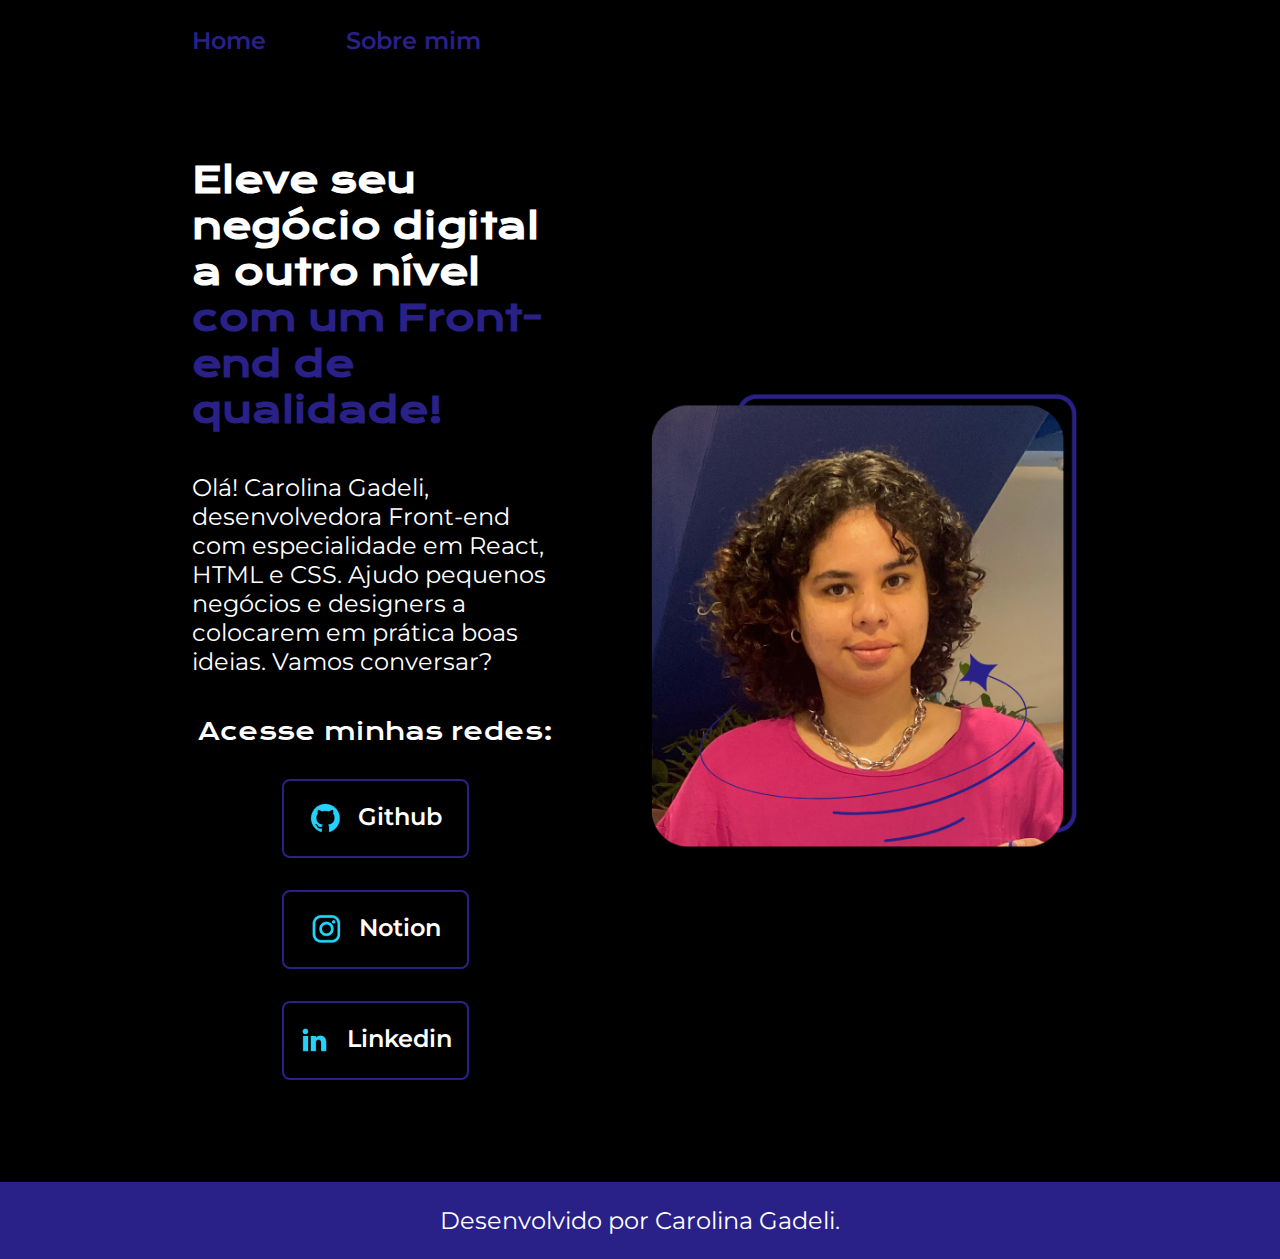
<file: index.html>
<!DOCTYPE html>
<html lang="pt-br">

<head>
    <meta charset="UTF-8">
    <meta http-equiv="X-UA-Compatible" content="IE=edge">
    <meta name="viewport" content="width=device-width, initial-scale=1.0">
    <title>Portifólio</title>
    <link rel="stylesheet" href="./styles/style.css">
</head>

<body>
    <header class="cabecalho">
        <nav class="cabecalho__menu">
            <a class="cabecalho__menu__link" href="index.html"> Home </a>
            <a class="cabecalho__menu__link" href="about.html"> Sobre mim</a>
        </nav>
    </header>
    <main class="apresentacao">
        <section class="apresentacao__conteudo">
            <h1 class="apresentacao__conteudo__titulo">Eleve seu negócio digital a outro nível<strong 
            class="titulo-destaque"> com um Front-end de qualidade!
            </strong></h1>
            <p class="apresentacao__conteudo__paragrafo">Olá! Carolina Gadeli, desenvolvedora
            Front-end com especialidade em React, HTML e
            CSS. Ajudo pequenos negócios e designers a
            colocarem em prática boas ideias. Vamos
            conversar?</p>
            <div class="apresentacao__links">
                <h2 class="apresentacao__links__subtitulo"> Acesse minhas redes: </h2>
                <a class="apresentacao__links__navegacao" href="https://github.com/CarolGadeli"> <img src="./assets/github.png" alt="ícone do github"> Github </a>
                <a class="apresentacao__links__navegacao" href="https://www.notion.so/Portifa-d5b4d550e9cf482fada83c2d4495aed3"> <img src="./assets/instagram.png" alt="ícone do linkedin"> Notion </a>
                <a class="apresentacao__links__navegacao" href="https://www.linkedin.com/in/carolinagadeli/"> <img src="./assets/linkedin.png" alt="ícone do linkedin"> Linkedin </a>
            </div>
        </section>
        <img class="apresentacao__imagem" src="./assets/de verdade.png" alt="imagem de Carolina Gadeli">
    </main>
    <footer class="rodape">
        <p> Desenvolvido por Carolina Gadeli. </p>
    </footer>
</body>

</html>
</file>
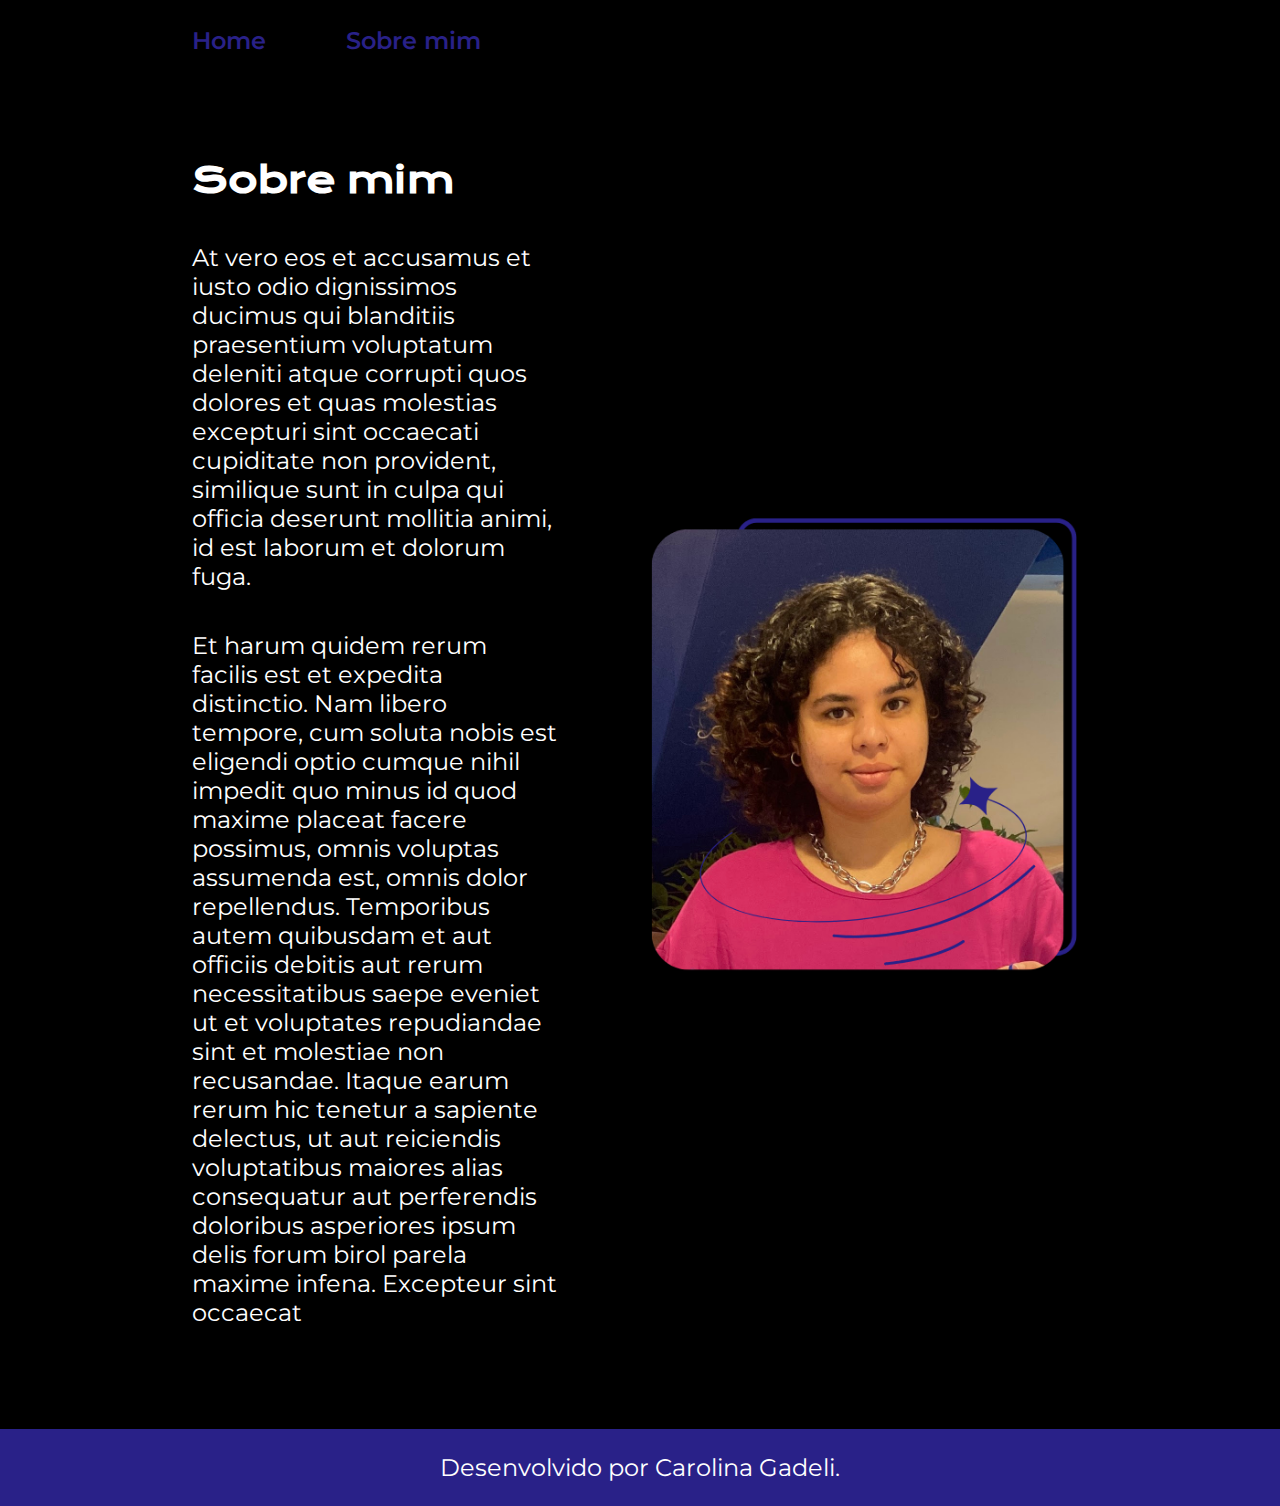
<file: about.html>
<!DOCTYPE html>
<html lang="pt-br">
<head>
    <meta charset="UTF-8">
    <meta http-equiv="X-UA-Compatible" content="IE=edge">
    <meta name="viewport" content="width=device-width, initial-scale=1.0">
    <title>Sobre mim</title>
    <link rel="stylesheet" href="./styles/style.css">
</head>
<body>
    <header class="cabecalho">
        <nav class="cabecalho__menu">
            <a class="cabecalho__menu__link" href="index.html"> Home </a>
            <a class="cabecalho__menu__link" href="about.html"> Sobre mim</a>
        </nav>
    </header>
    <main class="apresentacao">
        <section class= "apresentacao__conteudo">
            <h1 class="apresentacao__conteudo__titulo"> Sobre mim </h1>
            <p class="apresentacao__conteudo__paragrafo"> At vero eos et accusamus et iusto odio dignissimos ducimus qui blanditiis praesentium voluptatum deleniti atque corrupti quos dolores et quas molestias excepturi sint occaecati cupiditate non provident, similique sunt in culpa qui officia deserunt mollitia animi, id est laborum et dolorum fuga. </p>
            <p class="apresentacao__conteudo__paragrafo"> Et harum quidem rerum facilis est et expedita distinctio. Nam libero tempore, cum soluta nobis est eligendi optio cumque nihil impedit quo minus id quod maxime placeat facere possimus, omnis voluptas assumenda est, omnis dolor repellendus. Temporibus autem quibusdam et aut officiis debitis aut rerum necessitatibus saepe eveniet ut et voluptates repudiandae sint et molestiae non recusandae. Itaque earum rerum hic tenetur a sapiente delectus, ut aut reiciendis voluptatibus maiores alias consequatur aut perferendis doloribus asperiores ipsum delis forum birol parela maxime infena. Excepteur sint occaecat </p>
        </section>
        <img class="apresentacao__imagem" src="./assets/de verdade.png" alt="imagem de Carolina Gadeli">
    </main>
    <footer class="rodape">
        <p> Desenvolvido por Carolina Gadeli. </p>
    </footer>
</body>
</html>
</file>
<file: styles/style.css>
@import url('https://fonts.googleapis.com/css2?family=Krona+One&family=Montserrat:wght@400;600&display=swap');

:root{
    --cor-primaria: black;
    --cor-secundaria: white;
    --cor-terciaria: #292188;
    --cor-hover: #272727; 

    --fonte-primaria: "Krona One", sans-serif;
    --fonte-secundaria: "montserrat", sans-serif;
    
}

*{
    margin: 0;
    padding: 0;
}

body {
    box-sizing: border-box;
    background-color: var(--cor-primaria);
    color: var(--cor-secundaria);
}

.cabecalho{
    padding: 2% 0 0 15%;
    display: flex;
    gap: 80px;
}

.cabecalho__menu{
    display: flex;
    gap: 80px;
}

.cabecalho__menu__link{
    font-family: var(--fonte-secundaria);
    font-size: 1.5rem;
    font-weight: 600;
    color: var(--cor-terciaria);
    text-decoration: none;
}

.apresentacao {
    padding: 8% 15%;
    display: flex;
    align-items: center;
    justify-content: space-between;
    gap: 82px;
}

.apresentacao__conteudo{
    width: 50%;
    display: flex;
    flex-direction: column;
    gap: 40px;
}

.apresentacao__conteudo__titulo{
    font-size: 2.25rem;
    font-family: var(--fonte-primaria);
}

.titulo-destaque {
    color: var(--cor-terciaria)}

.apresentacao__conteudo__paragrafo{
    font-size: 1.5rem;
    font-family: var(--fonte-secundaria);
}

.apresentacao__links{
    display: flex;
    flex-direction: column;
    justify-content: space-between;
    align-items: center;
    gap: 32px;
}

.apresentacao__links__subtitulo{
    font-family: var(--fonte-primaria);
    font-weight: 400;
    font-size: 1.5rem;
}

.apresentacao__links__navegacao{
    /*background-color: #292188;*/
    display: flex;
    justify-content: center;
    gap: 16px;
    border: 2px solid var(--cor-terciaria);
    width: 50%;
    text-align: center;
    border-radius: 8px;
    font-size: 1.5rem;
    font-weight: 600;
    padding: 21.5px 0;
    text-decoration: none;
    color: var(--cor-secundaria);
    font-family: var(--fonte-secundaria);
}

.apresentacao__links__navegacao:hover {
    background-color: var(--cor-hover);
}

.apresentacao__imagem{
    width: 50%;
}

.rodape{
    color: var(--cor-secundaria);
    background-color: var(--cor-terciaria);
    padding: 24px;
    text-align: center;
    font-family: var(--fonte-secundaria);
    font-size: 1.5rem;
    font-weight: 400;
}

@media (max-width: 1200px) {
    .cabecalho{
        padding: 10%;
    }

    .cabecalho__menu{
        justify-content: center;
    }
    .apresentacao{
        flex-direction: column-reverse;
        padding: 5%
    }

    .apresentacao__conteudo{
        width: auto;
    }
}
</file>
